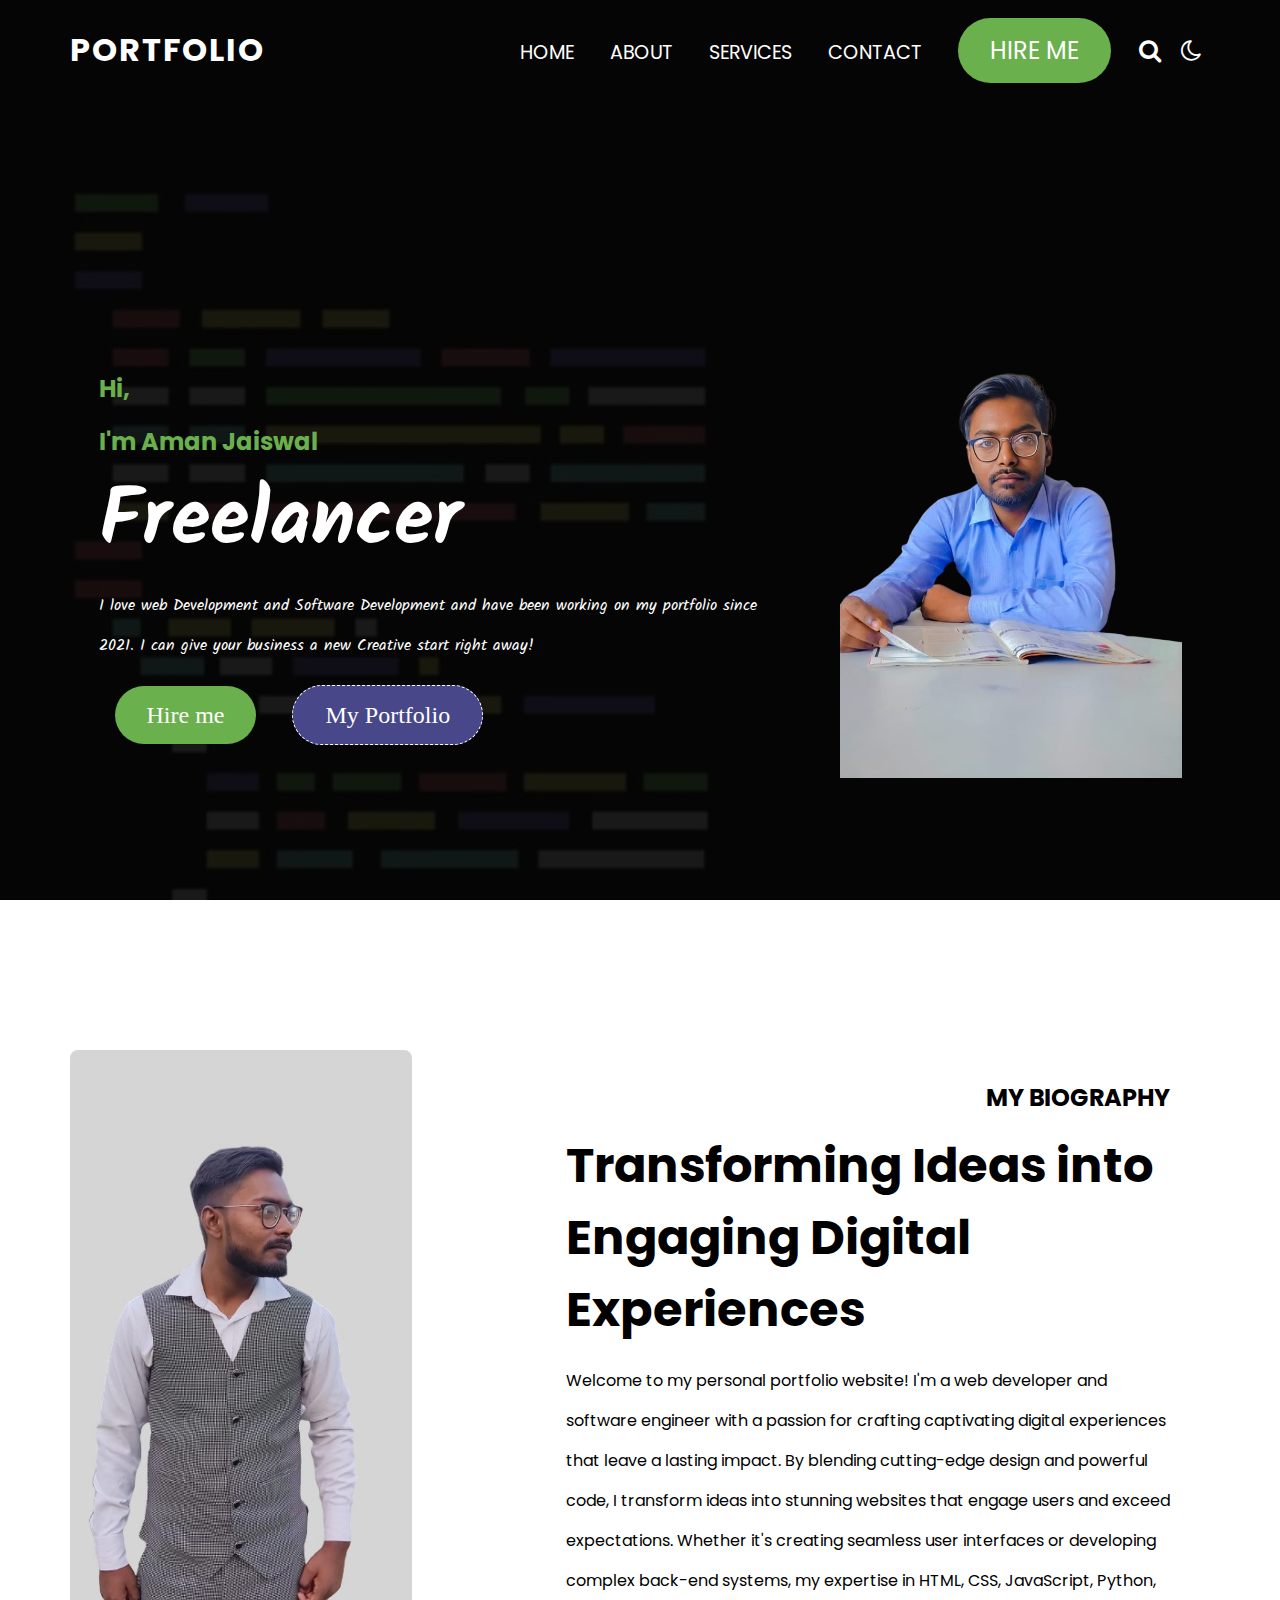
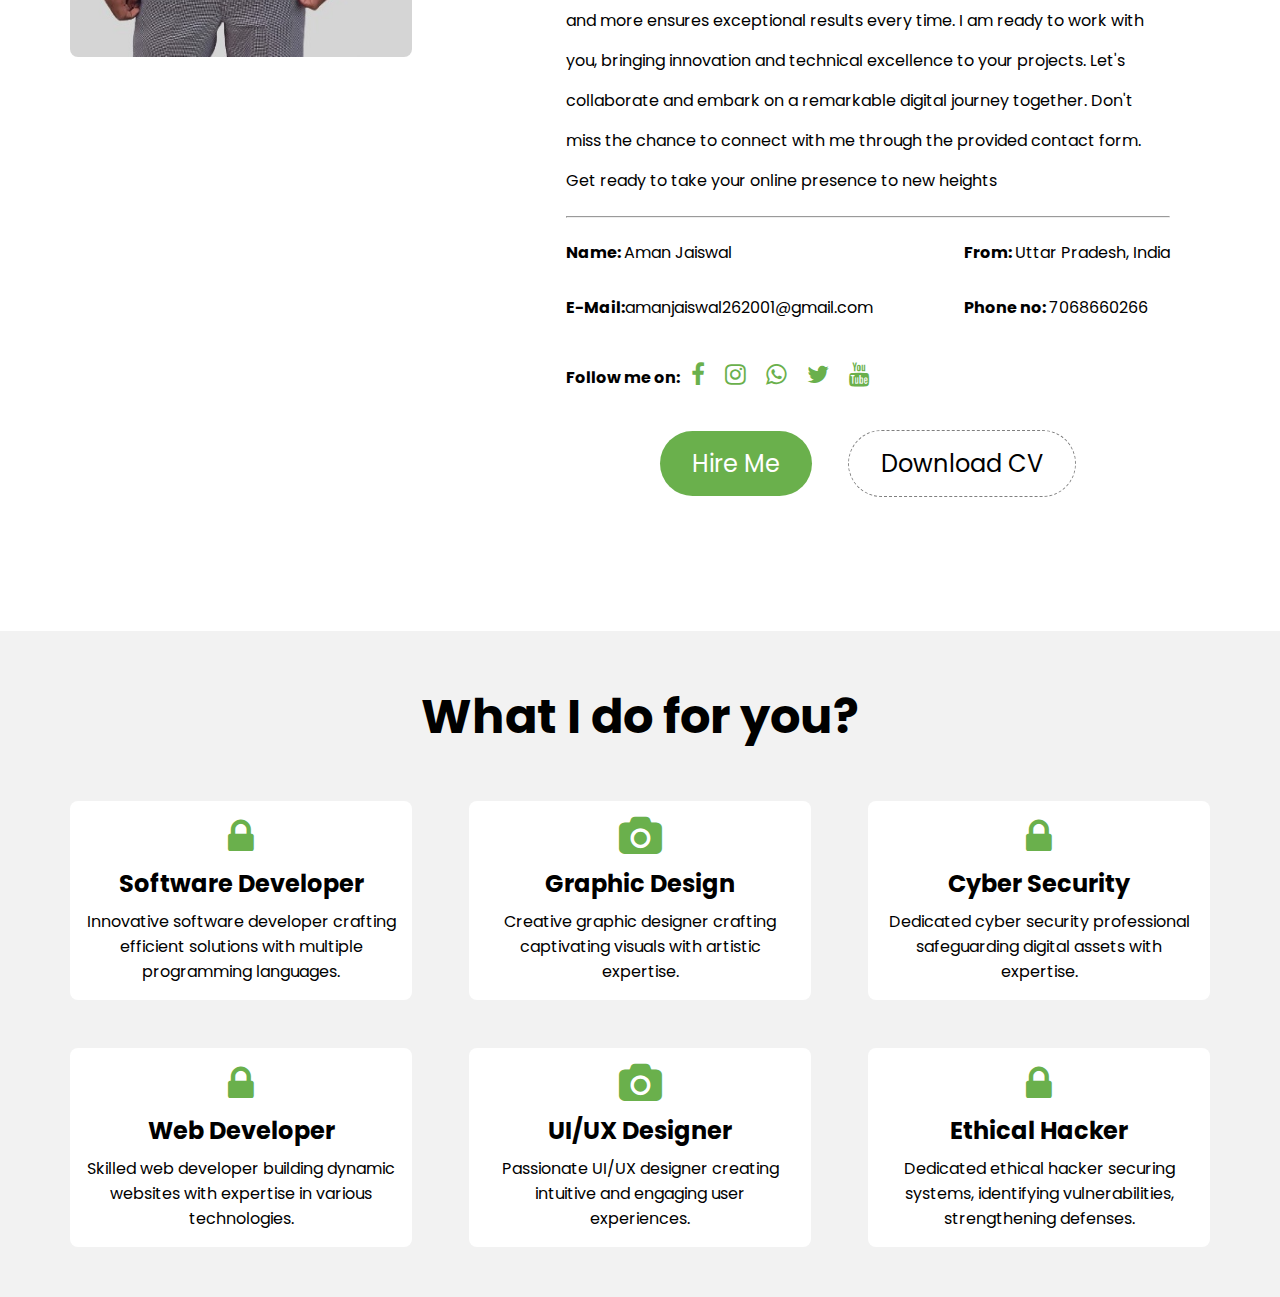
<file: index.html>
<!DOCTYPE html>
<html lang="en">
<head>
    <meta charset="UTF-8">
    <meta name="viewport" content="width=device-width, initial-scale=1.0">
    <title>Aman Jaiswal Portfolio</title>
    <link rel="stylesheet" href="https://cdnjs.cloudflare.com/ajax/libs/font-awesome/4.7.0/css/font-awesome.min.css">
    <link rel="stylesheet" type="text/css" href="style.css">
    <link rel="preconnect" href="https://fonts.googleapis.com">
    <link rel="preconnect" href="https://fonts.gstatic.com" crossorigin>
    <link href="https://fonts.googleapis.com/css2?family=Poppins:wght@300&display=swap" rel="stylesheet">
    <link rel="preconnect" href="https://fonts.googleapis.com">
    <link rel="preconnect" href="https://fonts.gstatic.com" crossorigin>
    <link href="https://fonts.googleapis.com/css2?family=Kalam:wght@700&display=swap" rel="stylesheet">
</head>
<body>

    <header>
        <nav>
            <div class="logo">PORTFOLIO</div>
            <div class="menu">
                <a href="#"> HOME</a>
                <a href="#"> ABOUT</a>
                <a href="#"> SERVICES</a>
                <a href="#"> CONTACT</a>
                <a href="#" id="hire" onclick="downloadResume()"> HIRE ME</a>

                <i class="fa fa-search"></i>
                <i class="fa fa-moon-o"></i>
            </div>
        </nav>

        <div class="container">
            <div class="left">
                <h2>Hi,</h2><br>
                <h2>I'm Aman Jaiswal</h2>
                <h1>Freelancer</h2>
                <p>
                    I love web Development and Software Development and have been working 
                    on my portfolio since 2021. I can give your business a new
                    Creative start right away!
                </p>
                <br><br>
                <div>
                    <a href="#" id="hire" onclick="downloadResume()">Hire me</a>
                    <a href="#" id="myp">My Portfolio</a>
                </div>
            </div>
            <div class="right">
                <img src="myphotos.png" alt="my image">
            </div>
        </div>
    </header>
    
    <section id="bio">
        <div class="leftbio">
            <img src="img2.jpg" alt="myimage2">
        </div>
        <div class="rightbio">
            <div>
                <p id="biography"> <h2>MY BIOGRAPHY</h2></p>
                <h1>Transforming Ideas into Engaging Digital Experiences</h1>
                <p>Welcome to my personal portfolio website! I'm a web developer and software engineer with a passion for crafting captivating digital experiences that leave a lasting impact. By blending cutting-edge design and powerful code, I transform ideas into stunning websites that engage users and exceed expectations. Whether it's creating seamless user interfaces or developing complex back-end systems, my expertise in HTML, CSS, JavaScript, Python, and more ensures exceptional results every time. I am ready to work with you, bringing innovation and technical excellence to your projects. Let's collaborate and embark on a remarkable digital journey together. Don't miss the chance to connect with me through the provided contact form. Get ready to take your online presence to new heights</p>
                <hr>
            </div>

            <div class="info">
                <div>
                    <p><b>Name: </b>Aman Jaiswal</p>
                    <p><b>E-Mail:</b>amanjaiswal262001@gmail.com</p>
                </div>
                <div>
                    <p><b>From: </b>Uttar Pradesh, India</p>
                    <p><b>Phone no: </b>7068660266</p>
                </div>
            </div>

            <div id="follow">
                <p><b>Follow me on: </b>
                <i class="fa fa-facebook"></i>
                <i class="fa fa-instagram"></i>
                <i class="fa fa-whatsapp"></i>
                <i class="fa fa-twitter"></i>
                <i class="fa fa-youtube"></i>
            </p>
            </div>

            <div class="link-h">
                <a href="#" id="hire" onclick="downloadResume()">Hire Me</a>
                <a href="#" id="cv">Download CV</a>
            </div>
        </div>
    </section>

    <section id="services">
        <div class="intro">
            <h1>What I do for you?</h1>
            <div class="card">
                <div class="cardbody">
                    <i class="fa fa-lock"></i>
                    <h3>Software Developer</h3>
                    <p>Innovative software developer crafting efficient solutions with multiple programming languages. 
                    </p>
                </div>
                <div class="cardbody">
                    <i class="fa fa-camera"></i>
                    <h3>Graphic Design</h3>
                    <p>Creative graphic designer crafting captivating visuals with artistic expertise.</p>
                </div>
                <div class="cardbody">
                    <i class="fa fa-lock"></i>
                    <h3>Cyber Security</h3>
                    <p>Dedicated cyber security professional safeguarding digital assets with expertise.
                    </p>
                </div>
            </div>

            <div class="card">
                <div class="cardbody">
                    <i class="fa fa-lock"></i>
                    <h3>Web Developer</h3>
                    <p>Skilled web developer building dynamic websites with expertise in various technologies.</p>
                </div>
                <div class="cardbody">
                    <i class="fa fa-camera"></i>
                    <h3>UI/UX Designer</h3>
                    <p>Passionate UI/UX designer creating intuitive and engaging user experiences.</p>
                </div>
                <div class="cardbody">
                    <i class="fa fa-lock"></i>
                    <h3>Ethical Hacker</h3>
                    <p>Dedicated ethical hacker securing systems, identifying vulnerabilities, strengthening defenses.</p>
                </div>
            </div>
        </div>
    </section>

    <script>
        function downloadResume() {
            // Create an invisible link element
            var link = document.createElement('a');
            link.href = 'resume2.pdf'; // Replace with the actual path to your PDF file
            link.download = 'Aman_Jaiswal_Resume.pdf';

            // Trigger a click on the link to start the download
            link.click();

            // Remove the link from the body
            document.body.removeChild(link);
        }
    </script>
</body>
</html>
</file>
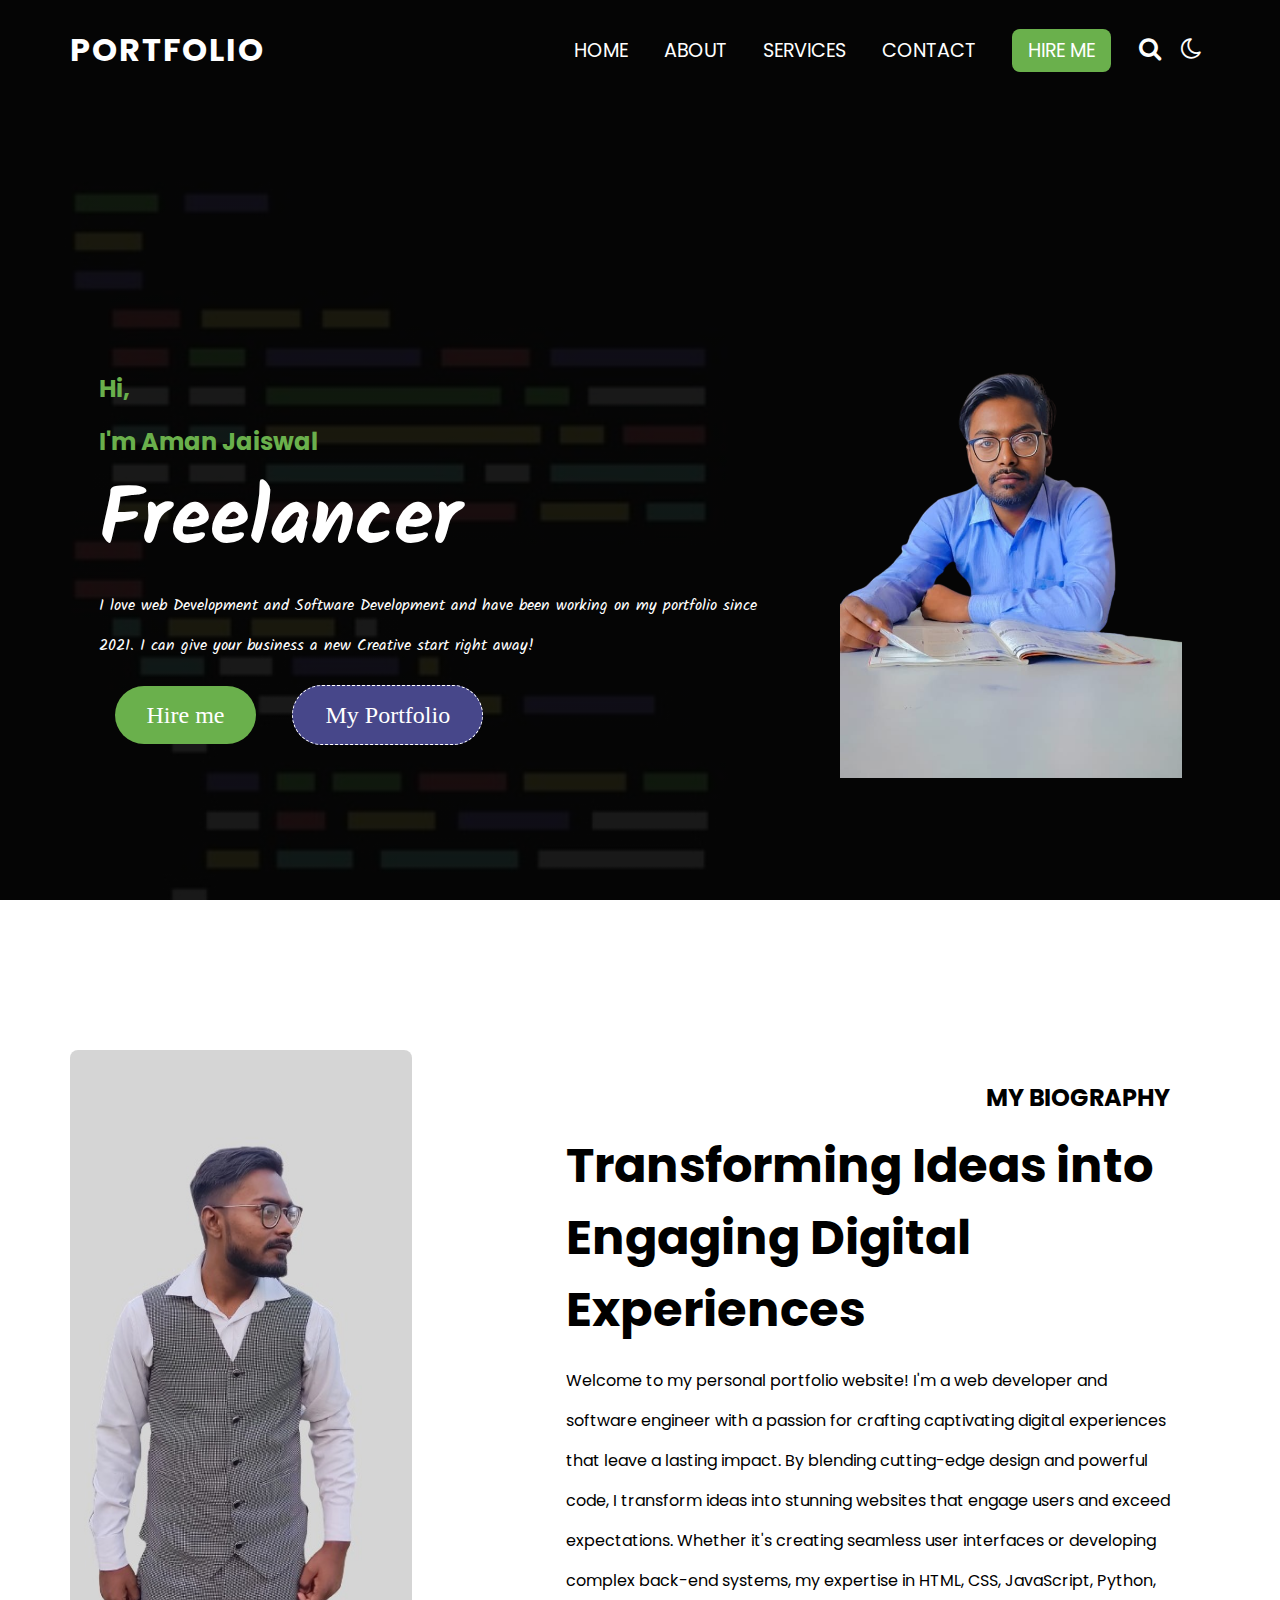
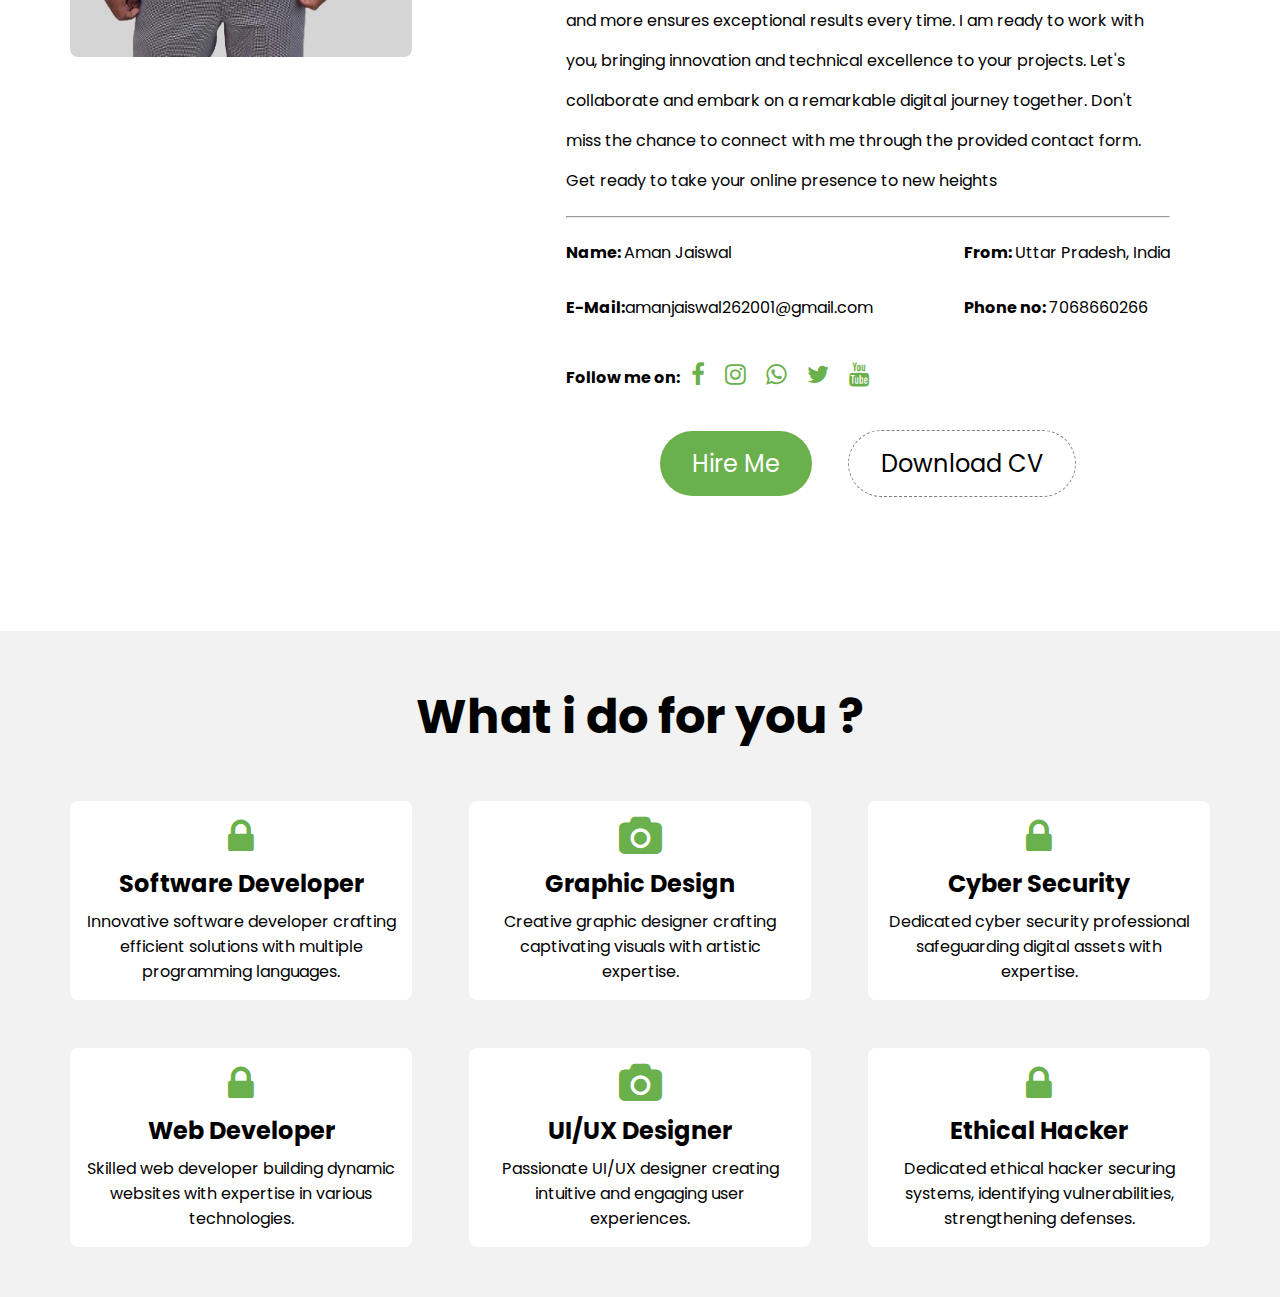
<file: portfolio.html>
<!DOCTYPE html>
<html lang="en">
<head>
    <meta charset="UTF-8">
    <meta name="viewport" content="width=device-width, initial-scale=1.0">
    <title>Aman Jaiswal Portfolio</title>
    <link rel="stylesheet" href="https://cdnjs.cloudflare.com/ajax/libs/font-awesome/4.7.0/css/font-awesome.min.css">
    <link rel="stylesheet" type="text/css" href="style.css">
    <link rel="preconnect" href="https://fonts.googleapis.com">
    <link rel="preconnect" href="https://fonts.gstatic.com" crossorigin>
    <link href="https://fonts.googleapis.com/css2?family=Poppins:wght@300&display=swap" rel="stylesheet">
    <link rel="preconnect" href="https://fonts.googleapis.com">
    <link rel="preconnect" href="https://fonts.gstatic.com" crossorigin>
    <link href="https://fonts.googleapis.com/css2?family=Kalam:wght@700&display=swap" rel="stylesheet">

</head>
<body>

    <header>
        <nav>
            <div class="logo">PORTFOLIO</div>
            <div class="menu">
                <a href="#"> HOME</a>
                <a href="#"> ABOUT</a>
                <a href="#"> SERVICES</a>
                <a href="#"> CONTACT</a>
                <a href="#"> HIRE ME</a>

                <i class="fa fa-search"></i>
                <i class="fa fa-moon-o"></i>

            </div>
        </nav>

        <div class="container">
            <div class="left">
                <h2>Hi,</h2><br>
                <h2>I'm Aman Jaiswal</h2>
            <h1>Freelancer</h2>
            <p>
                I love web Development and Software Development and have been working 
                on my portfolio since 2021. I can give your business a new
                Creative start right away!
 

            </p>
            <br><br>
            <div>
                <a href="#" id="hire">Hire me</a>
                <a href="#" id="myp">My Portfolio</a>
            </div>
            </div>
            <div class="right">
                <img src="myphotos.png" alt="my image">
            </div>
        </div>
    </header>
    
<section id="bio">
    <div class="leftbio">
        <img src="img2.jpg" alt="myimage2">
    </div>
    <div class="rightbio">
        <div>
            <p id="biography"> <h2>MY BIOGRAPHY</h2></p>
        <h1>Transforming Ideas into Engaging Digital Experiences</h1>
        <p>Welcome to my personal portfolio website! I'm a web developer and software engineer with a passion for crafting captivating digital experiences that leave a lasting impact. By blending cutting-edge design and powerful code, I transform ideas into stunning websites that engage users and exceed expectations. Whether it's creating seamless user interfaces or developing complex back-end systems, my expertise in HTML, CSS, JavaScript, Python, and more ensures exceptional results every time. I am ready to work with you, bringing innovation and technical excellence to your projects. Let's collaborate and embark on a remarkable digital journey together. Don't miss the chance to connect with me through the provided contact form. Get ready to take your online presence to new heights</p>
        <hr>
        </div>

        <div class="info">
            <div>
                <p><b>Name: </b>Aman Jaiswal</p>
                <p><b>E-Mail:</b>amanjaiswal262001@gmail.com</p>
            </div>
            <div>
                <p><b>From: </b>Uttar Pradesh, India</p>
                <p><b>Phone no: </b>7068660266</p>
            </div>
        </div>


        <div id="follow">
            <p><b>Follow me on: </b>
            <i class="fa fa-facebook"></i>
            <i class="fa fa-instagram"></i>
            <i class="fa fa-whatsapp"></i>
            <i class="fa fa-twitter"></i>
            <i class="fa fa-youtube"></i>
        </p>
        </div>

        <div class="link-h">
            <a href="#" id="hire">Hire Me</a>
            <a href="#" id="cv">Download CV</a>
        </div>
    </div>
</section>




<Section id="services">
<div class="intro">
    <h1>What i do for you ?</h1>
    <div class="card">
        <div class="cardbody">
            <i class="fa fa-lock"></i>
            <h3>Software Developer</h3>
            <p>Innovative software developer crafting efficient solutions with multiple programming languages. 
            </p>
        </div>
        <div class="cardbody">
            <i class="fa fa-camera"></i>
            <h3>Graphic Design</h3>
            <p>Creative graphic designer crafting captivating visuals with artistic expertise.</p>
        </div>
        <div class="cardbody">
            <i class="fa fa-lock"></i>
            <h3>Cyber Security</h3>
            <p>Dedicated cyber security professional safeguarding digital assets with expertise.
            </p>
        </div>
        
    </div>

    <div class="card">
        <div class="cardbody">
            <i class="fa fa-lock"></i>
            <h3>Web Developer</h3>
            <p>Skilled web developer building dynamic websites with expertise in various technologies.</p>
        </div>
        <div class="cardbody">
            <i class="fa fa-camera"></i>
            <h3>UI/UX Designer</h3>
            <p>Passionate UI/UX designer creating intuitive and engaging user experiences.</p>
        </div>
        <div class="cardbody">
            <i class="fa fa-lock"></i>
            <h3>Ethical Hacker</h3>
            <p>Dedicated ethical hacker securing systems, identifying vulnerabilities, strengthening defenses.</p>
        </div>
        
    </div>

    
</div>
</Section>
</body>
</html>
</file>
<file: style.css>
* {
    padding: 0;
    margin: 0;
    box-sizing: border-box;
}

header {
    width: 100%;
    height: 100vh;
    background: linear-gradient(rgba(0, 0, 0, 0.9), rgba(0, 0, 0, 0.9)), url('coverbg.jpg');
    background-size: cover;
    color: white;
}

nav {
    width: 100%;
    height: 100px;
    display: flex;
    justify-content: space-between;
    align-items: center;
    flex-wrap: wrap;
    padding: 0 70px;
    font-family: 'Poppins', sans-serif;
}

.logo {
    font-size: 2em;
    letter-spacing: 2px;
    font-weight: bold;
}

.menu a {
    text-decoration: none;
    color: white;
    font-size: 1.2em;
    padding: 0.5rem 1rem;
}

.menu a:nth-child(5) {
    background: #6ab04c;
    border-radius: 8px;
    margin: 0 1rem;
}

.menu i {
    font-size: 1.5rem;
    margin: 0 0.5rem;
    cursor: pointer;
}

.menu a:hover {
    background: #6ab04c;
    border-radius: 8px;
}

.container {
    width: 100%;
    height: 100%;
    display: flex;
    justify-content: space-around;
    align-items: center;
    flex-wrap: wrap;
    padding: 0 70px;
}

.left {
    flex-basis: 60%;
}

.right {
    flex-basis: 30%;
}

.left h2 {
    font-family: 'Poppins', sans-serif;
    color: #6ab04c;
}

.left h1 {
    font-family: 'Kalam', cursive;
    font-size: 5em;
}

.left p {
    line-height: 2.5rem;
    font-family: 'Kalam', cursive;
}

#hire {
    text-decoration: none;
    background: #6ab04c;
    color: white;
    padding: 1rem 2rem;
    border-radius: 50px;
    font-size: 1.5rem;
    margin: 0 1rem;
}

#myp {
    text-decoration: none;
    color: white;
    padding: 1rem 2rem;
    background: rgb(71, 71, 138);
    border-radius: 50px;
    font-size: 1.5rem;
    border: 1px dashed white;
    margin: 0 1rem;
}

#bio {
    cursor: pointer;
    padding: 150px 70px;
    width: 100%;
    height: 100%;
    display: flex;
    justify-content: space-between;
    align-items: flex-start;
    flex-wrap: wrap;
    font-family: 'Poppins', sans-serif;
}

.leftbio {
    flex-basis: 30%;
}

.rightbio {
    flex-basis: 60%;
}

.leftbio img {
    width: 100%;
    height: 100%;
    border-radius: 8px;
}

.right img {
    width: 100%;
    height: 460px;
}

.rightbio {
    text-align: right;
    padding: 0 40px;
}

.rightbio p {
    margin: 15px 0;
    line-height: 2.5rem;
    text-align: left;
}

.rightbio h1 {
    font-size: 3rem;
    text-align: left;
}

.info {
    display: flex;
    justify-content: space-between;
    align-items: flex-start;
    flex-wrap: wrap;
    text-align: left;
}

#follow {
    text-align: center;
}

#follow i {
    color: #6ab04c;
    font-size: 1.5rem;
    margin: 0 0.5rem;
}

.link-h {
    text-align: center;
    margin-top: 3rem;
}

#cv {
    text-decoration: none;
    color: black;
    padding: 1rem 2rem;
    border-radius: 50px;
    font-size: 1.5rem;
    margin: 0 1rem;
    border: 1px dashed grey;
}

#services {
    padding: 50px 70px;
    width: 100%;
    height: 100%;
    background: rgba(0, 0, 0, 0.05);
    font-family: 'Poppins', sans-serif;
    text-align: center;
}

.intro h1 {
    font-size: 3rem;
}

.card {
    width: 100%;
    height: 100%;
    display: flex;
    justify-content: space-between;
    align-items: center;
    flex-wrap: wrap;
    margin-top: 3rem;
}

.cardbody {
    flex-basis: 30%;
    background: white;
    padding: 1rem;
    border-radius: 8px;
}

.cardbody h3 {
    font-size: 1.5rem;
    margin: 0.5rem 0;
}

.cardbody i {
    font-size: 2.5rem;
    color: #6ab04c;
}

#biography {
    display: flex;
}

/* Add responsive styles for smaller screens */
@media only screen and (max-width: 768px) {
    header {
        /* Your responsive styles... */
    }

    nav {
        /* Your responsive styles... */
    }

    .container {
        /* Your responsive styles... */
    }

    .left {
        /* Your responsive styles... */
    }

    .right {
        /* Your responsive styles... */
    }

    .left h1 {
        /* Your responsive styles... */
    }

    .right img {
        /* Your responsive styles... */
    }

    .rightbio {
        /* Your responsive styles... */
    }
}
</file>
